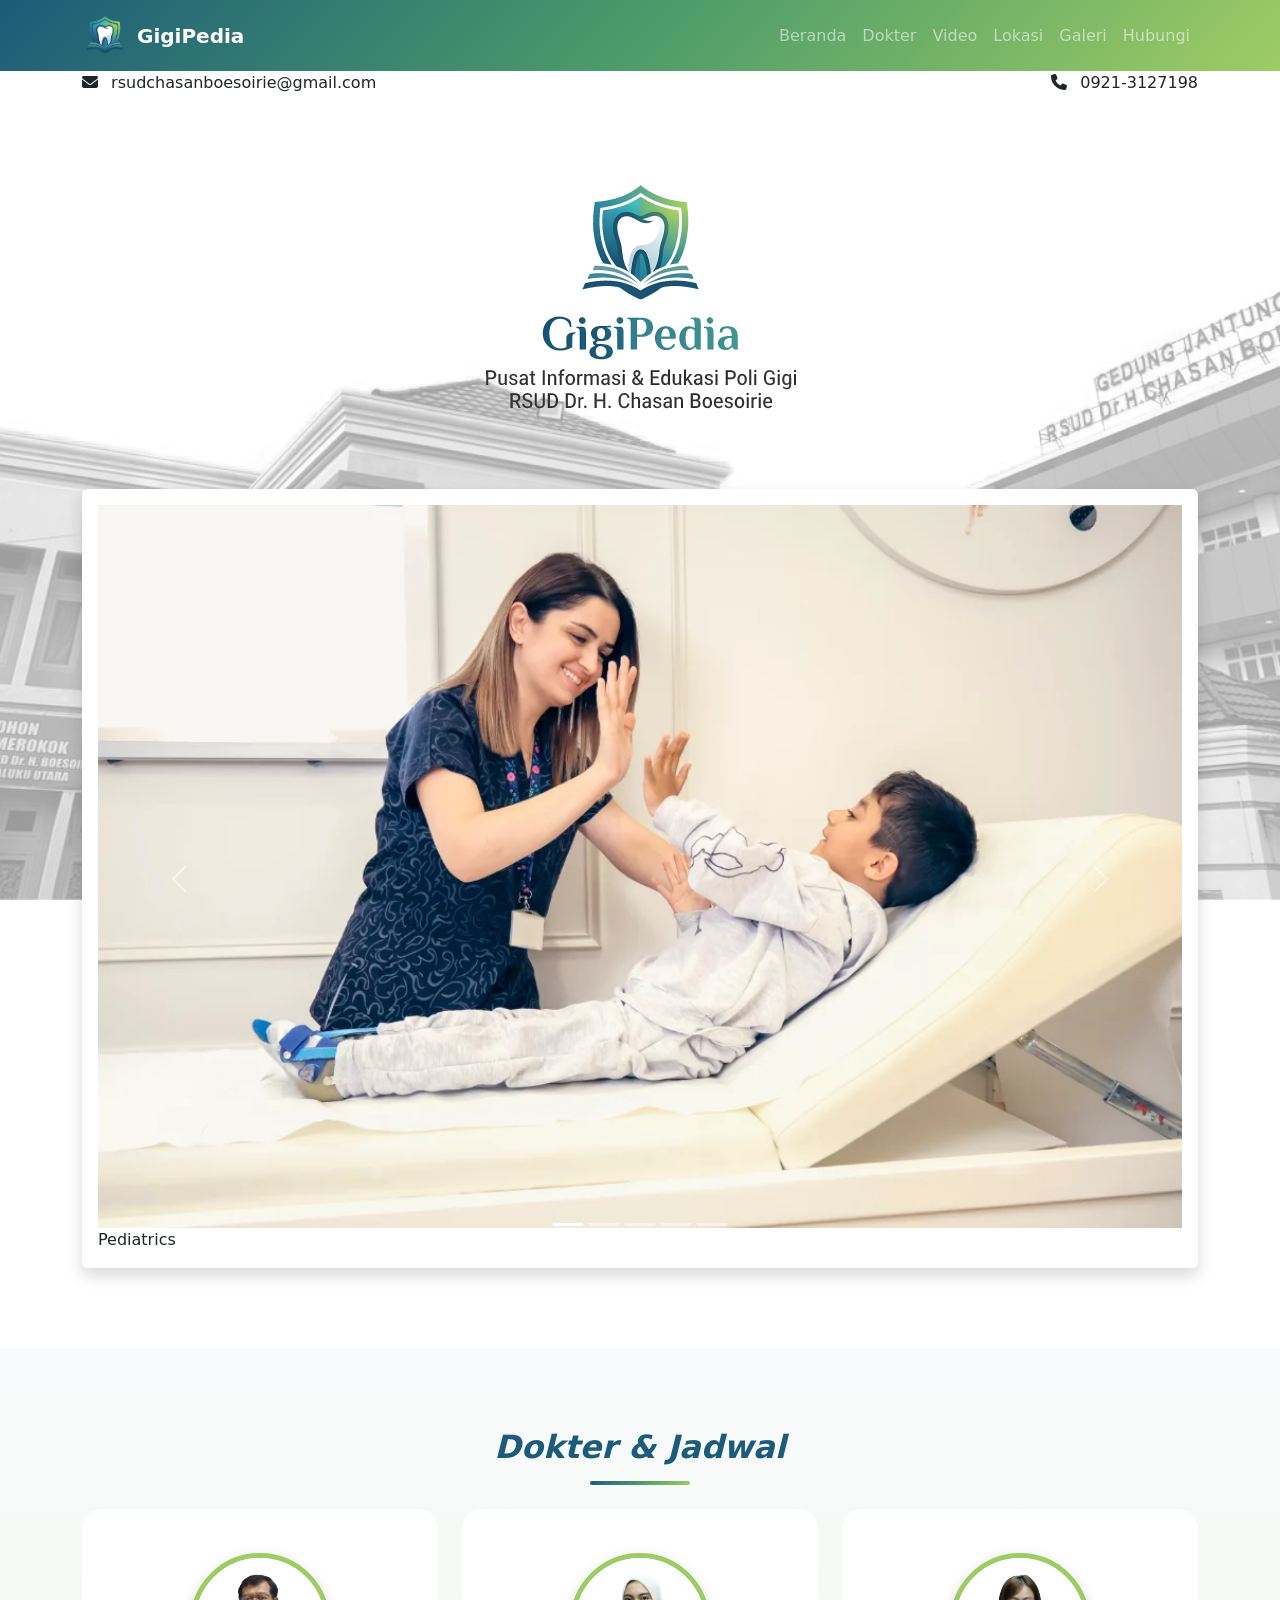
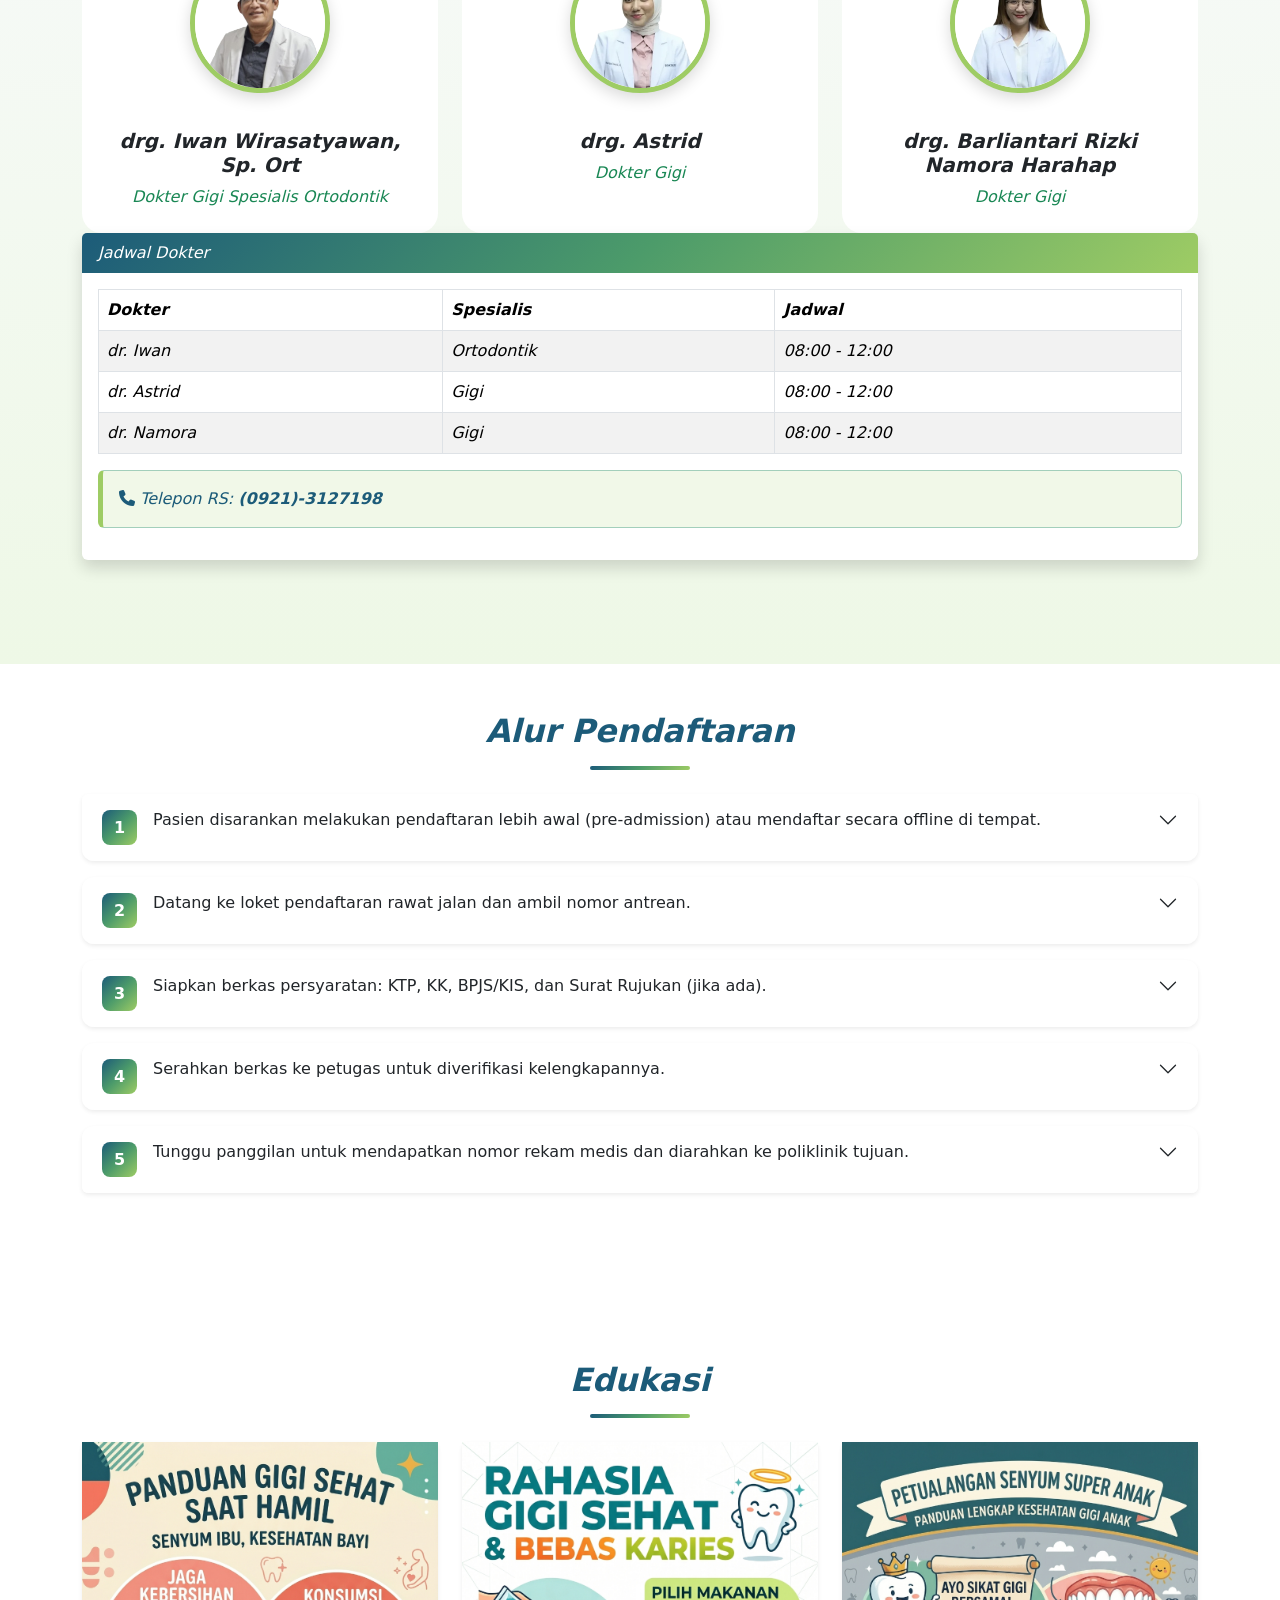
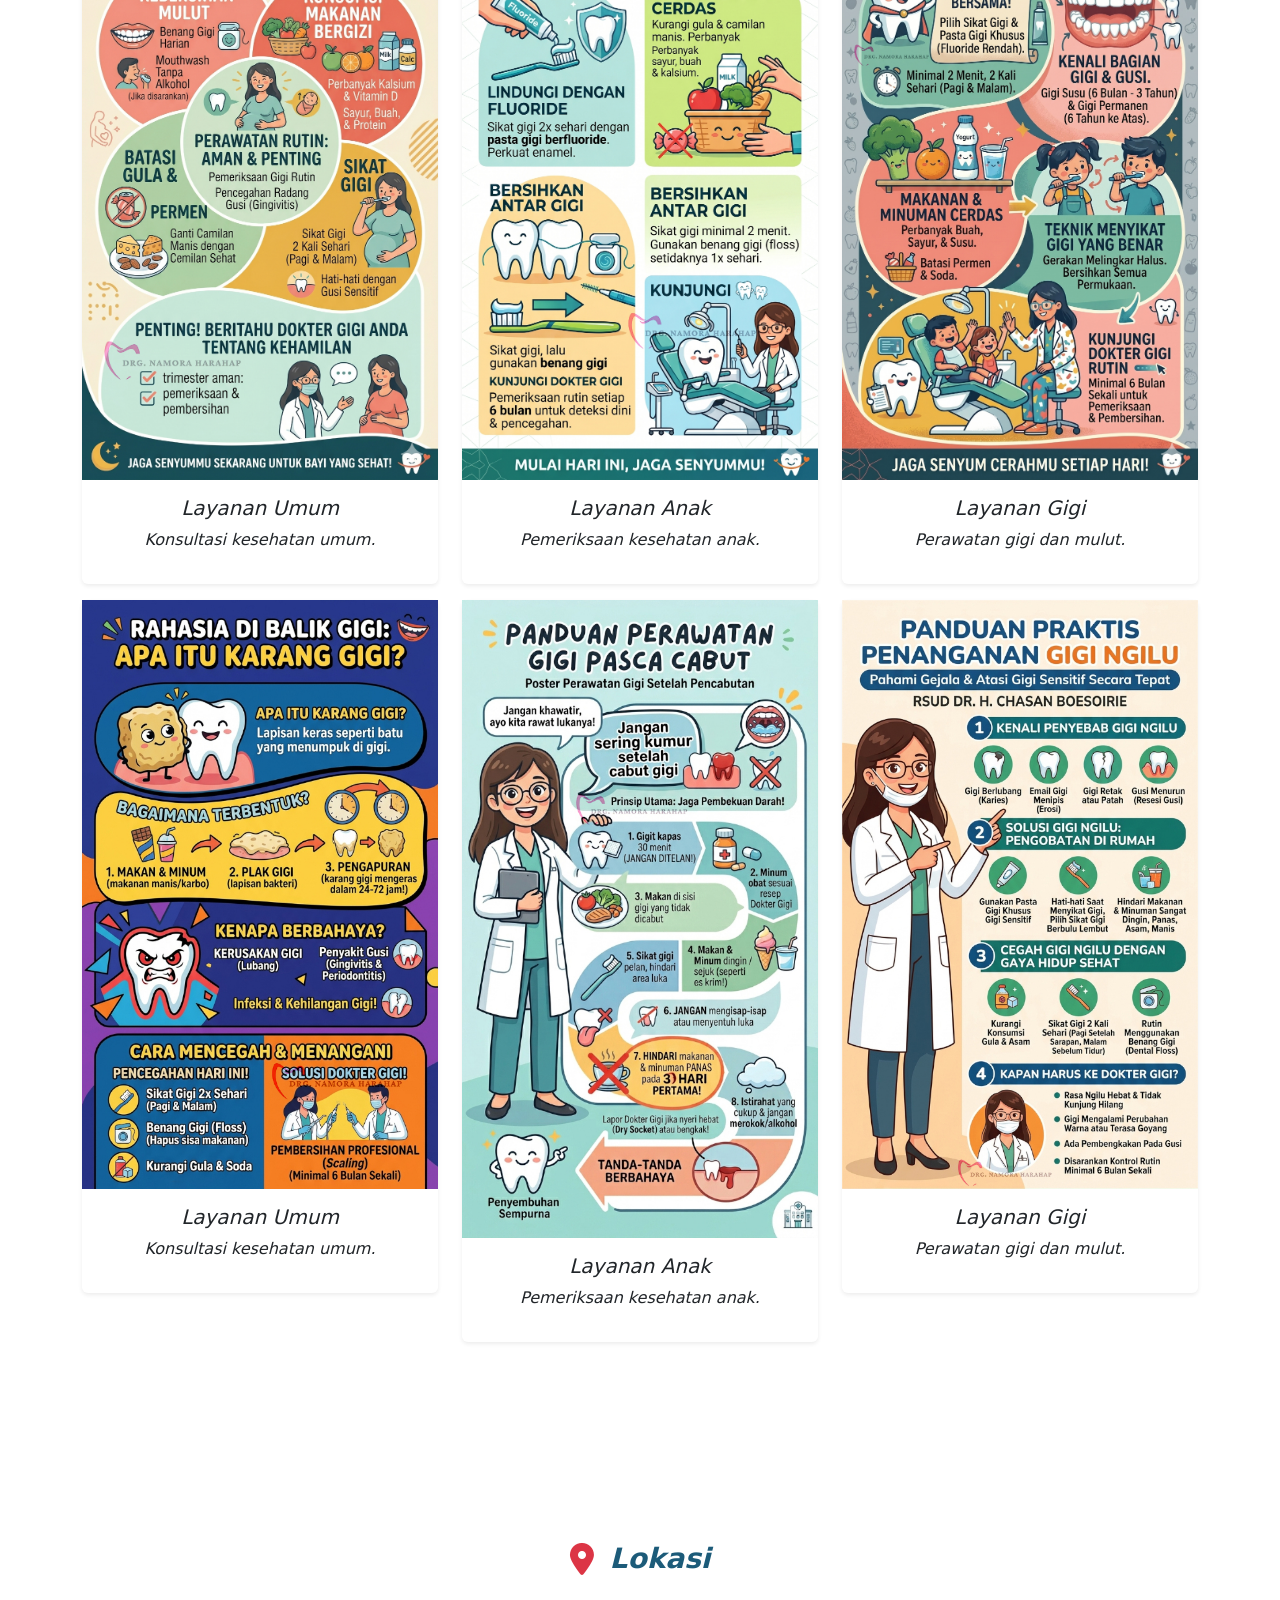
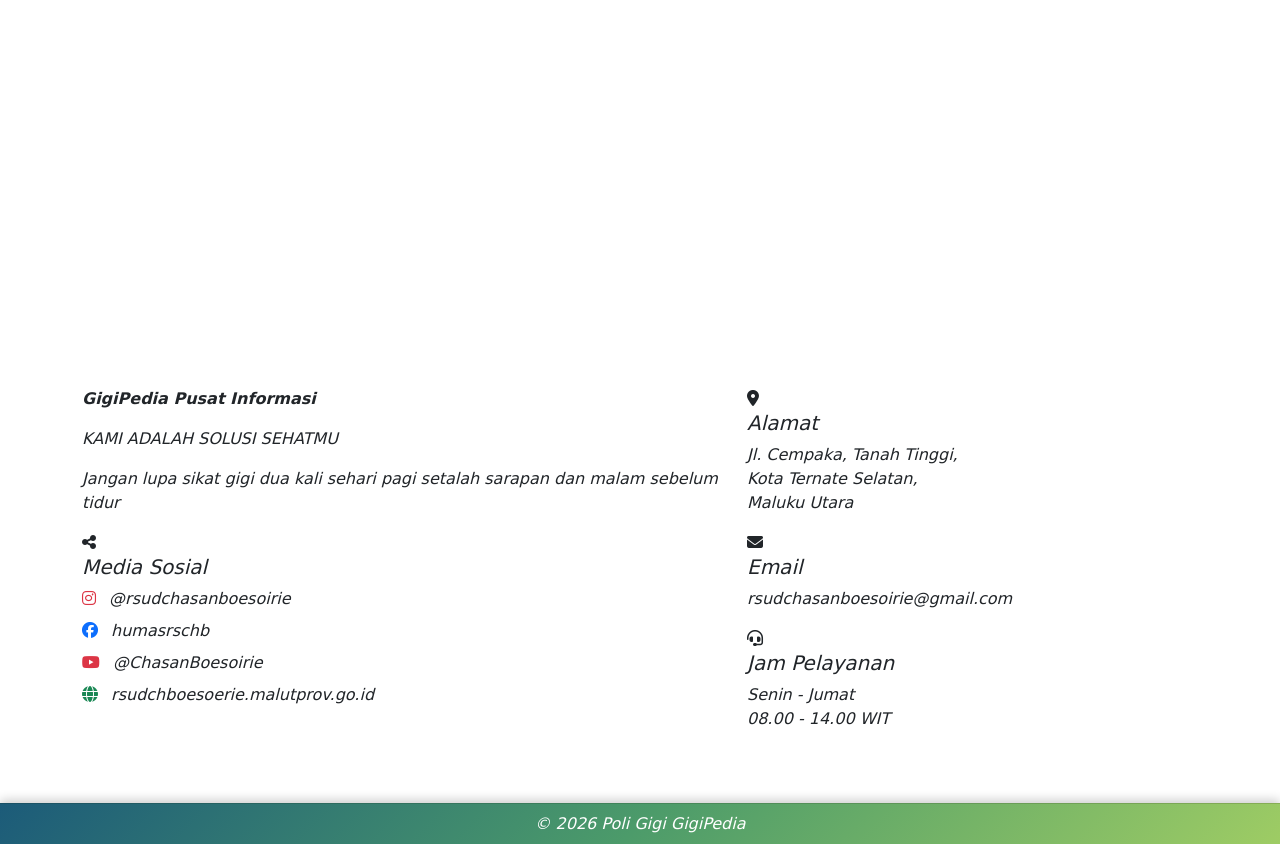
<file: gigipedia_02.html>
<!DOCTYPE html>
<html lang="id">
<head>
    <meta charset="UTF-8">
    <meta name="viewport" content="width=device-width, initial-scale=1">
    <title>RSUD Dr. H. Chasan Boesoirie</title>

    <!-- Bootstrap 5 -->
    <link href="https://cdn.jsdelivr.net/npm/bootstrap@5.3.3/dist/css/bootstrap.min.css" rel="stylesheet">

    <!-- Font Awesome -->
    <link rel="stylesheet" href="https://cdnjs.cloudflare.com/ajax/libs/font-awesome/6.5.2/css/all.min.css">

    <style>
        html {
            scroll-behavior: smooth;
        }

        section {
            padding: 80px 0;
        }

        .logo-klinik {
            width: 120px;
            height: 120px;
            object-fit: contain;
        }

        .doctor-img {
            height: 250px;
            object-fit: cover;
        }

        footer {
            background: #e6e6e6;
            color: white;
            padding: 20px 0;
        }

        footer a {
            color: white;
            font-size: 28px;
            margin: 0 15px;
        }

        .video-section iframe,
        .map-section iframe {
            width: 100%;
            border: 0;
        }

        .video-section iframe {
            height: 500px;
        }

        .map-section iframe {
            height: 300px;
        }
        
        /* Ini Css Kedua*/
        
        :root{
    --primary-color: #1C5B79;
    --secondary-color: #9ECC64;
    --gradient-main: linear-gradient(
        135deg,
        #1C5B79 0%,
        #4C9B6A 50%,
        #9ECC64 100%
    );
}


/* Awal Pake Background */
body{
    position: relative;
    z-index: 0;
}

/* Background gambar full halaman */
body::before{
    content: "";
    position: fixed;
    top: 0;
    left: 0;
    width: 100%;
    height: 100%;

    background: url("File GigiPedia/RSCB Bersih.png") no-repeat center center;
    background-size: cover;

    /* Hitam putih + redup */
    filter: grayscale(100%);
    opacity: 0.4;   

    z-index: -1;
}
/* Akhir Pake Background */

/* Navbar */
.navbar{
    background: var(--gradient-main) !important;
}

/* Header Card */
.card-header{
    background: var(--gradient-main) !important;
    color: white !important;
    border: none;
}

/* Footer */


footer{
    background: var(--gradient-main);
    color: white;
    height: 25px;
    display: flex;
    align-items: center;
    justify-content: center;

    border-top: 1px solid rgba(0,0,0,.15);
    box-shadow: 0 -3px 10px rgba(0, 0, 0, 0.2);
    /* box-shadow: 0 -2px 8px #e6e6e6; */ /* Ki Tara dapa lia */
}
footer p{
    margin: 0;
}

/* Tombol */
.btn-primary{
    background: var(--gradient-main);
    border: none;
}

.btn-primary:hover{
    opacity: 0.9;
}

/* Judul Section */
.section-title{
    color: var(--primary-color);
    font-weight: 700;
}

/* Background Section */
.bg-light{
    background: linear-gradient(
        180deg,
        #f8fafb 0%,
        #eef8e6 100%
    ) !important;
}

/* Alert Telepon */
.alert-success{
    background: rgba(158, 204, 100, 0.15);
    border-left: 5px solid #9ECC64;
    color: #1C5B79;
}

/* Card Hover */
.card{
    border: none;
    transition: 0.3s;
}

.card:hover{
    transform: translateY(-5px);
    box-shadow: 0 10px 25px rgba(28,91,121,.15);
}

/* Footer Icon */
footer a{
    color: white;
    transition: .3s;
}

footer a:hover{
    color: #9ECC64;
}



/* Nama Klinik */
.klinik-title{
    color: #1C5B79;
    font-weight: 800;
}

/* Garis dekorasi */
.title-line{
    width: 100px;
    height: 4px;
    background: var(--gradient-main);
    margin: 15px auto;
    border-radius: 50px;
}
/*Akhir CSS Kedua*/

.logo-klinik{
    width: 350px;
    max-width: 90%;
    height: auto;
}


/* Card Dokter */
.doctor-card{
    border: none;
    border-radius: 20px;
    overflow: hidden;
    transition: all .3s ease;
    background: #fff;
}

.doctor-card:hover{
    transform: translateY(-5px);
    box-shadow: 0 10px 25px rgba(28,91,121,.15);
}

/* Awal Q&A Style */

.step-number{
    width: 35px;
    height: 35px;
    background: var(--gradient-main);
    color: white;
    border-radius: 8px;
    display: flex;
    align-items: center;
    justify-content: center;
    font-weight: bold;
    flex-shrink: 0;
}

.accordion-button{
    gap: 12px;
}

.accordion-button:not(.collapsed){
    background: #f8fafb;
    color: var(--primary-color);
    box-shadow: none;
}

.accordion-item{
    border-radius: 12px;
    overflow: hidden;
}

/* Akhir dari Q&A Style */

/* Foto Dokter Bulat */
.doctor-photo{
    width: 140px;
    height: 140px;
    border-radius: 50%;
    object-fit: cover;
    object-position: center;
    border: 5px solid #9ECC64;
    box-shadow: 0 5px 15px rgba(0,0,0,.15);
    margin: 20px auto;
    display: block;
    background: #fff;
}
.navbar-logo {
    width: 45px;
    height: 45px;
    object-fit: contain; /* atau cover jika ingin memenuhi ukuran */
    margin-right: 10px;
}
}

/* Responsive */
@media (max-width: 768px){
    .doctor-photo{
        width: 120px;
        height: 120px;
    }
    
    
/* Awal Info Bar */
.info-bar{
    width: 100%;
    height: 30px; /* sedikit lebih tinggi biar terlihat kotaknya */
    
    background-color: #e6e6e6; /* abu-abu solid jelas */
    border-bottom: 1px solid #cccccc;

    color: #1C5B79;
    font-size: 12px;

    display: flex;
    align-items: center;

    position: sticky;
    top: 56px; /* tepat di bawah navbar */
    z-index: 1030;

    overflow: hidden;
}

.info-item{
    display: flex;
    align-items: center;
    gap: 5px;
    white-space: nowrap;
}

/* ketika hilang */
.info-bar.hide{
    transform: translateY(-100%);
    opacity: 0;
}
/* Akhir Info Bar */


/* Tambah Clausel, MELEDAK SUDAH */
.carousel-img-box{
    position: relative;
    overflow: hidden;
}

.carousel-img-box img{
    display: block;
    width: 100%;
    height: auto;
}

.carousel-caption-custom{
    position: absolute;
    bottom: 10px;
    left: 10px;

    background: rgba(0,0,0,0.45);
    color: #fff;

    padding: 6px 12px;
    border-radius: 6px;

    font-size: 12px;
    font-weight: 500;

    z-index: 2;
}
/* Akhir Clausel SUDAH MELEDAK */

/* Video Card Section 3 awal*/ 

#video .card img{
    width: 80%;
    height: 140px;
    object-fit: cover;
    margin: 15px auto 0;
    display: block;
    border-radius: 10px;
}

.edukasi-img{
    cursor: pointer;
    transition: .3s;
}

.edukasi-img:hover{
    transform: scale(1.03);
}

/* Video Card Section 3 akhir*/



    </style>
</head>
<body>

<!-- NAVBAR -->
<nav class="navbar navbar-expand-lg navbar-dark bg-primary sticky-top">
    <div class="container">
        <a class="navbar-brand fw-bold d-flex align-items-center" href="#">
    
			<img src="File GigiPedia/GigiPedia_logo_saja.png"
				 alt="Logo GigiPedia"
				 class="navbar-logo">

			<span>GigiPedia</span>

		</a>

        <button class="navbar-toggler" type="button"
            data-bs-toggle="collapse"
            data-bs-target="#navbarMenu">
            <span class="navbar-toggler-icon"></span>
        </button>

        <div class="collapse navbar-collapse" id="navbarMenu">
            <ul class="navbar-nav ms-auto">
                <li class="nav-item">
                    <a class="nav-link" href="#beranda">Beranda</a>
                </li>
                <li class="nav-item">
                    <a class="nav-link" href="#dokter">Dokter</a>
                </li>
                <li class="nav-item">
                    <a class="nav-link" href="#video">Video</a>
                </li>
                <li class="nav-item">
                    <a class="nav-link" href="#lokasi">Lokasi</a>
                </li>
                <li class="nav-item">
                    <a class="nav-link" href="gigipedia_02_gallery.html">Galeri</a>
                </li>
                <li class="nav-item">
                    <a class="nav-link" href="gigipedia_02_contact.html">Hubungi</a>
                </li>
            </ul>
        </div>
    </div>
</nav>

<!-- INFO BAR -->
<div id="infoBar" class="info-bar">

    <div class="container d-flex justify-content-between align-items-center">

        <div class="info-item">

            <i class="fas fa-envelope me-2"></i>
            rsudchasanboesoirie@gmail.com

        </div>

        <div class="info-item">

            <i class="fas fa-phone me-2"></i>
            0921-3127198

        </div>

    </div>

</div>

<!-- SECTION 1 -->
<section id="beranda">
    <div class="container">

        <div class="text-center mb-5">
            <img src="File GigiPedia/GigiPedia.png" class="logo-klinik mb-3" alt="Logo">
            <!--
            <h1>Poli Gigi</h1>
            <p class="text-muted">Melayani Dengan Sepenuh Hati</p>
            -->
        </div>

        <div class="card shadow">
            <div class="card-body">

                <div id="carouselKlinik" class="carousel slide" data-bs-ride="carousel">

                    <div class="carousel-indicators">
                        <button type="button" data-bs-target="#carouselKlinik" data-bs-slide-to="0" class="active"></button>
                        <button type="button" data-bs-target="#carouselKlinik" data-bs-slide-to="1"></button>
                        <button type="button" data-bs-target="#carouselKlinik" data-bs-slide-to="2"></button>
                        <button type="button" data-bs-target="#carouselKlinik" data-bs-slide-to="3"></button>
                        <button type="button" data-bs-target="#carouselKlinik" data-bs-slide-to="4"></button>
                    </div>

                    <div class="carousel-inner">

                        
                        <div class="carousel-item active">

							<div class="carousel-image-wrapper">

								<img src="File GigiPedia/pediatrics-4.webp" class="d-block w-100">

								<div class="carousel-caption-custom">
									Pediatrics
								</div>

							</div>

						</div>

                        <div class="carousel-item">

							<div class="carousel-image-wrapper">

								<img src="File GigiPedia/consultation-4.webp" class="d-block w-100">

								<div class="carousel-caption-custom">
									Area Pendaftaran 1
								</div>

							</div>

						</div>

                        <div class="carousel-item">

							<div class="carousel-image-wrapper">

								<img src="File GigiPedia/cardiology-3.webp" class="d-block w-100">

								<div class="carousel-caption-custom">
									<i>Konsultasi</ii>
								</div>

							</div>

						</div>

                        <div class="carousel-item">

							<div class="carousel-image-wrapper">

								<img src="File GigiPedia/cardiology-2.webp" class="d-block w-100">

								<div class="carousel-caption-custom">
									<i>Cardiologi</ii>
								</div>

							</div>

						</div>

                        <div class="carousel-item">

							<div class="carousel-image-wrapper">

								<img src="File GigiPedia/cardiology-1.webp" class="d-block w-100">

								<div class="carousel-caption-custom">
									<i>Cardiologi</ii>
								</div>

							</div>

						</div>

                    </div>

                    <button class="carousel-control-prev" type="button" data-bs-target="#carouselKlinik" data-bs-slide="prev">
                        <span class="carousel-control-prev-icon"></span>
                    </button>

                    <button class="carousel-control-next" type="button" data-bs-target="#carouselKlinik" data-bs-slide="next">
                        <span class="carousel-control-next-icon"></span>
                    </button>

                </div>

            </div>
        </div>

    </div>
</section>

<!-- SECTION 2 -->
<section id="dokter" class="bg-light">

    <div class="container">


		<!-- JUDUL -->
        <div class="text-center mb-4">

            <h2 class="section-title">
                Dokter & Jadwal
            </h2>

            <div class="title-line"></div>

        </div>

        <div class="row g-4">

    <!-- Dokter 1 -->
    <div class="col-lg-4 col-md-6">
        <div class="card doctor-card text-center h-100">

            <div class="pt-4">
                <img src="File_foto/dokter_iwan.jpeg"
                    alt="Dokter"
                    class="doctor-photo">
            </div>

            <div class="card-body">
                <h5 class="fw-bold">drg. Iwan Wirasatyawan, Sp. Ort</h5>
                <p class="text-success mb-2">
                    Dokter Gigi Spesialis Ortodontik
                </p>
                <!--
                <small class="text-muted">
                    Berpengalaman lebih dari 10 tahun dalam pelayanan kesehatan umum.
                </small>
                -->
            </div>

        </div>
    </div>

    <!-- Dokter 2 -->
    <div class="col-lg-4 col-md-6">
        <div class="card doctor-card text-center h-100">

            <div class="pt-4">
                <img src="File_foto/dokter_astrid.jpeg"
                    alt="Dokter"
                    class="doctor-photo">
            </div>

            <div class="card-body">
                <h5 class="fw-bold">drg. Astrid</h5>
                <p class="text-success mb-2">
                    Dokter Gigi
                </p>
                <!--
                <small class="text-muted">
                    Fokus pada kesehatan dan tumbuh kembang gigi.
                </small>
                -->
            </div>

        </div>
    </div>

    <!-- Dokter 3 -->
    <div class="col-lg-4 col-md-6">
        <div class="card doctor-card text-center h-100">

            <div class="pt-4">
                <img src="File_foto/dokter_namora.jpeg"
                    alt="Dokter"
                    class="doctor-photo">
            </div>

            <div class="card-body">
                <h5 class="fw-bold">
					drg. Barliantari Rizki<br> Namora Harahap
                </h5>
                <p class="text-success mb-2">
                    Dokter Gigi
                </p>
                <!--
                <small class="text-muted">
                    Melayani perawatan gigi dan kesehatan mulut.
                </small>
                -->
            </div>

        </div>
    </div>

</div>
		
		<div class="card shadow mb-4">
            <div class="card-header bg-primary text-white">
                Jadwal Dokter
            </div>

            <div class="card-body">

                <table class="table table-bordered table-striped">
                    <thead>
                        <tr>
                            <th>Dokter</th>
                            <th>Spesialis</th>
                            <th>Jadwal</th>
                        </tr>
                    </thead>
                    <tbody>
                        <tr>
                            <td>dr. Iwan</td>
                            <td>Ortodontik</td>
                            <td>08:00 - 12:00</td>
                        </tr>
                        <tr>
                            <td>dr. Astrid</td>
                            <td>Gigi</td>
                            <td>08:00 - 12:00</td>
                        </tr>
                        <tr>
                            <td>dr. Namora</td>
                            <td>Gigi</td>
                            <td>08:00 - 12:00</td>
                        </tr>
                    </tbody>
                </table>

                <div class="alert alert-success mt-3">
                    <i class="fa-solid fa-phone"></i>
                    Telepon RS: <strong>(0921)-3127198</strong>
                </div>

            </div>
        </div>

   
   
    </div>

</section>


<!-- SECTION ALUR PENDAFTARAN -->

<section class="py-5">

    <div class="container">

        <!-- JUDUL -->
        <div class="text-center mb-4">

            <h2 class="section-title">
                Alur Pendaftaran
            </h2>

            <div class="title-line"></div>

        </div>

        <!-- ACCORDION -->

        <div class="accordion" id="alurPendaftaran">

            <!-- ITEM 1 -->
            <div class="accordion-item mb-3 border-0 shadow-sm">

                <h2 class="accordion-header">

                    <button class="accordion-button collapsed d-flex align-items-start gap-3"
                        type="button"
                        data-bs-toggle="collapse"
                        data-bs-target="#step1">

                        <div class="step-number">
                            1
                        </div>

                        <div>
                            Pasien disarankan melakukan pendaftaran lebih awal (pre-admission) atau mendaftar secara offline di tempat.
                        </div>

                    </button>

                </h2>

                <div id="step1"
                    class="accordion-collapse collapse"
                    data-bs-parent="#alurPendaftaran">

                    <div class="accordion-body">

                        Pasien dapat melakukan pendaftaran sebelum datang ke rumah sakit untuk mempercepat proses pelayanan.

                    </div>

                </div>

            </div>

            <!-- ITEM 2 -->
            <div class="accordion-item mb-3 border-0 shadow-sm">

                <h2 class="accordion-header">

                    <button class="accordion-button collapsed d-flex align-items-start gap-3"
                        type="button"
                        data-bs-toggle="collapse"
                        data-bs-target="#step2">

                        <div class="step-number">2</div>

                        <div>
                            Datang ke loket pendaftaran rawat jalan dan ambil nomor antrean.
                        </div>

                    </button>

                </h2>

                <div id="step2" class="accordion-collapse collapse" data-bs-parent="#alurPendaftaran">

                    <div class="accordion-body">
                        Ambil nomor antrean sesuai jenis layanan yang dibutuhkan.
                    </div>

                </div>

            </div>

            <!-- ITEM 3 -->
            <div class="accordion-item mb-3 border-0 shadow-sm">

                <h2 class="accordion-header">

                    <button class="accordion-button collapsed d-flex align-items-start gap-3"
                        type="button"
                        data-bs-toggle="collapse"
                        data-bs-target="#step3">

                        <div class="step-number">3</div>

                        <div>
                            Siapkan berkas persyaratan: KTP, KK, BPJS/KIS, dan Surat Rujukan (jika ada).
                        </div>

                    </button>

                </h2>

                <div id="step3" class="accordion-collapse collapse" data-bs-parent="#alurPendaftaran">

                    <div class="accordion-body">

                        Pastikan seluruh dokumen lengkap agar proses pendaftaran berjalan lancar tanpa hambatan.

                    </div>

                </div>

            </div>

            <!-- ITEM 4 -->
            <div class="accordion-item mb-3 border-0 shadow-sm">

                <h2 class="accordion-header">

                    <button class="accordion-button collapsed d-flex align-items-start gap-3"
                        type="button"
                        data-bs-toggle="collapse"
                        data-bs-target="#step4">

                        <div class="step-number">4</div>

                        <div>
                            Serahkan berkas ke petugas untuk diverifikasi kelengkapannya.
                        </div>

                    </button>

                </h2>

                <div id="step4" class="accordion-collapse collapse" data-bs-parent="#alurPendaftaran">

                    <div class="accordion-body">
                        Petugas akan melakukan pengecekan dokumen sebelum proses berikutnya.
                    </div>

                </div>

            </div>

            <!-- ITEM 5 -->
            <div class="accordion-item mb-3 border-0 shadow-sm">

                <h2 class="accordion-header">

                    <button class="accordion-button collapsed d-flex align-items-start gap-3"
                        type="button"
                        data-bs-toggle="collapse"
                        data-bs-target="#step5">

                        <div class="step-number">5</div>

                        <div>
                            Tunggu panggilan untuk mendapatkan nomor rekam medis dan diarahkan ke poliklinik tujuan.
                        </div>

                    </button>

                </h2>

                <div id="step5" class="accordion-collapse collapse" data-bs-parent="#alurPendaftaran">

                    <div class="accordion-body">
                        Pasien akan dipanggil sesuai nomor antrean dan diarahkan ke dokter tujuan.
                    </div>

                </div>

            </div>

        </div>

    </div>

</section>


<!-- SECTION 3 -->
<section id="video" class="video-section">

    <!--<div class="container-fluid px-0">

       <iframe
    width="100%"
    height="500"
    src="https://www.youtube.com/embed/hRvNNxiLXMA?si=A3n-A_Juvk7N04h2&amp;controls=0"
    title="YouTube video"
    frameborder="0"
    allow="accelerometer; autoplay; clipboard-write; encrypted-media; gyroscope; picture-in-picture; web-share"
    allowfullscreen>
</iframe>
        
        

    </div>-->
    
   
    <div class="container mt-4">

		 <!-- JUDUL -->
        <div class="text-center mb-4">

            <h2 class="section-title">
                Edukasi
            </h2>

            <div class="title-line"></div>

        </div>

        <div class="row">

            <div class="col-md-4 mb-3">
                <div class="card text-center shadow-sm">
					<img src="File GigiPedia/im1.jpg"
					 alt="Fasilitas Klinik"
					 class="img-fluid edukasi-img"
					 onclick="showImage(this.src)">
                    <div class="card-body">
                        <h5>Layanan Umum</h5>
                        <p>Konsultasi kesehatan umum.</p>
                    </div>
                </div>
            </div>

            <div class="col-md-4 mb-3">
                <div class="card text-center shadow-sm">
                    <img src="File GigiPedia/im2.jpg"
					 alt="Fasilitas Klinik"
					 class="img-fluid edukasi-img"
					 onclick="showImage(this.src)">
                    <div class="card-body">
                        <h5>Layanan Anak</h5>
                        <p>Pemeriksaan kesehatan anak.</p>
                    </div>
                </div>
            </div>

            <div class="col-md-4 mb-3">
                <div class="card text-center shadow-sm">
                    <img src="File GigiPedia/im3.jpg"
					 alt="Fasilitas Klinik"
					 class="img-fluid edukasi-img"
					 onclick="showImage(this.src)">
                    <div class="card-body">
                        <h5>Layanan Gigi</h5>
                        <p>Perawatan gigi dan mulut.</p>
                    </div>
                </div>
            </div>

        </div>

        <div class="row">

            <div class="col-md-4 mb-3">
                <div class="card text-center shadow-sm">
					<img src="File GigiPedia/im4.jpg"
					 alt="Fasilitas Klinik"
					 class="img-fluid edukasi-img"
					 onclick="showImage(this.src)">
                    <div class="card-body">
                        <h5>Layanan Umum</h5>
                        <p>Konsultasi kesehatan umum.</p>
                    </div>
                </div>
            </div>

            <div class="col-md-4 mb-3">
                <div class="card text-center shadow-sm">
                    <img src="File GigiPedia/im5.jpg"
					 alt="Fasilitas Klinik"
					 class="img-fluid edukasi-img"
					 onclick="showImage(this.src)">
                    <div class="card-body">
                        <h5>Layanan Anak</h5>
                        <p>Pemeriksaan kesehatan anak.</p>
                    </div>
                </div>
            </div>

            <div class="col-md-4 mb-3">
                <div class="card text-center shadow-sm">
                    <img src="File GigiPedia/im6.jpg"
					 alt="Fasilitas Klinik"
					 class="img-fluid edukasi-img"
					 onclick="showImage(this.src)">
                    <div class="card-body">
                        <h5>Layanan Gigi</h5>
                        <p>Perawatan gigi dan mulut.</p>
                    </div>
                </div>
            </div>

        </div>


    </div>

</section>


<!-- SECTION 4 -->
<section id="lokasi" class="map-section">

	<div class="container text-center py-4">

        <div class="d-flex align-items-center justify-content-center gap-3">

            <i class="fas fa-map-marker-alt fa-2x text-danger"></i>

            <h3 class="mb-0 fw-bold" style="color: var(--primary-color);">
                Lokasi
            </h3>

        </div>

    </div>


    <div class="container-fluid px-0">

        <iframe
            src="https://www.google.com/maps/embed?pb=!1m18!1m12!1m3!1d3989.446643260239!2d127.37577602375984!3d0.7820730736367445!2m3!1f0!2f0!3f0!3m2!1i1024!2i768!4f13.1!3m3!1m2!1s0x329cb3f7c0000001%3A0x159ac25f285dbc7b!2sRSUD%20Dr.%20H.%20Chasan%20Boesoirie%20Ternate!5e0!3m2!1sid!2sid!4v1781794601110!5m2!1sid!2sid">
        </iframe>
        
     </div>
    
        


</section>

<div class="container">

    <div class="row">

	    <div class="col-lg-7">

            <div class="contact-box">

                <!--<h4 class="mb-4">Hubungi Kami</h4>-->
				<p><b>GigiPedia Pusat Informasi</b></p>
				<p><i>KAMI ADALAH SOLUSI SEHATMU</i></p>
				<p>Jangan lupa sikat gigi dua kali sehari pagi setalah sarapan dan malam sebelum tidur</p>
				
								<div class="contact-item">

					<i class="fas fa-share-alt"></i>

					<div>

						<h5>Media Sosial</h5>

						<p class="mb-2">

							<a href="https://www.instagram.com/rsudchasanboesoirie"
							   target="_blank"
							   class="text-decoration-none text-dark">

								<i class="fab fa-instagram text-danger me-2"></i>
								@rsudchasanboesoirie

							</a>

						</p>

						<p class="mb-2">

							<a href="https://www.facebook.com/humasrschb"
							   target="_blank"
							   class="text-decoration-none text-dark">

								<i class="fab fa-facebook text-primary me-2"></i>
								humasrschb

							</a>

						</p>

						<p class="mb-2">

							<a href="https://www.youtube.com/@ChasanBoesoirie"
							   target="_blank"
							   class="text-decoration-none text-dark">

								<i class="fab fa-youtube text-danger me-2"></i>
								@ChasanBoesoirie

							</a>

						</p>

						<p class="mb-0">

							<a href="https://rsudchboesoerie.malutprov.go.id"
							   target="_blank"
							   class="text-decoration-none text-dark">

								<i class="fas fa-globe text-success me-2"></i>
								rsudchboesoerie.malutprov.go.id

							</a>

						</p>
						<br><br>
					</div>

				</div>

            </div>

        </div>


        <div class="col-lg-5">

            <div class="contact-box">

                <div class="contact-item">

                    <i class="fas fa-map-marker-alt"></i>

                    <div>

                        <h5>Alamat</h5>

                        <p>
                            Jl. Cempaka, Tanah Tinggi,<br>
                            Kota Ternate Selatan,<br>
                            Maluku Utara
                        </p>

                    </div>

                </div>

                <div class="contact-item">

                    <i class="fas fa-envelope"></i>

                    <div>

                        <h5>Email</h5>

                        <p>rsudchasanboesoirie@gmail.com</p>

                    </div>

                </div>

                <div class="contact-item">

                    <i class="fas fa-headset"></i>

                    <div>

                        <h5>Jam Pelayanan</h5>

                        <p>
                            Senin - Jumat<br>
                            08.00 - 14.00 WIT
                        </p>

                    </div>

                </div>
           
            </div>

        </div>


    </div>

</div>
<br><br>

<!-- FOOTER -->
<footer>
	
<!--tambahan footer awal-->

<!-- Modal Preview Gambar -->
<div class="modal fade" id="imageModal" tabindex="-1">
    <div class="modal-dialog modal-fullscreen modal-dialog-centered">
        <div class="modal-content bg-dark border-0">

            <div class="modal-header border-0">
                <button type="button"
                        class="btn-close btn-close-white ms-auto"
                        data-bs-dismiss="modal">
                </button>
            </div>

            <div class="modal-body d-flex justify-content-center align-items-center">

                <img id="modalImage"
                     class="img-fluid"
                     style="max-height:95vh; object-fit:contain;">

            </div>

        </div>
    </div>
</div>

<!--tambahan footer akhir-->

    <div class="container text-center" >



        <p class="mb-0">
            © 2026 Poli Gigi GigiPedia
        </p>

    </div>

</footer>

<!-- Bootstrap JS -->
<script src="https://cdn.jsdelivr.net/npm/bootstrap@5.3.3/dist/js/bootstrap.bundle.min.js"></script>

<!-- WEE KACO KI KITA PE LAPTOP MELEDAK ISI SCRIPT INI, SCRIPT INFO BAR!!!!!-->
<script>

window.addEventListener("scroll", function () {

    let scrollTop = window.scrollY;
    let docHeight = document.body.scrollHeight - window.innerHeight;

    let scrollPercent = (scrollTop / docHeight) * 100;

    let bar = document.getElementById("infoBar");

    if (scrollPercent > 5) {
        bar.classList.add("hide");
    } else {
        bar.classList.remove("hide");
    }

});

function showImage(src){

    document.getElementById("modalImage").src = src;

    const modal = new bootstrap.Modal(
        document.getElementById("imageModal")
    );

    modal.show();

}

</script>


</body>
</html>
</file>
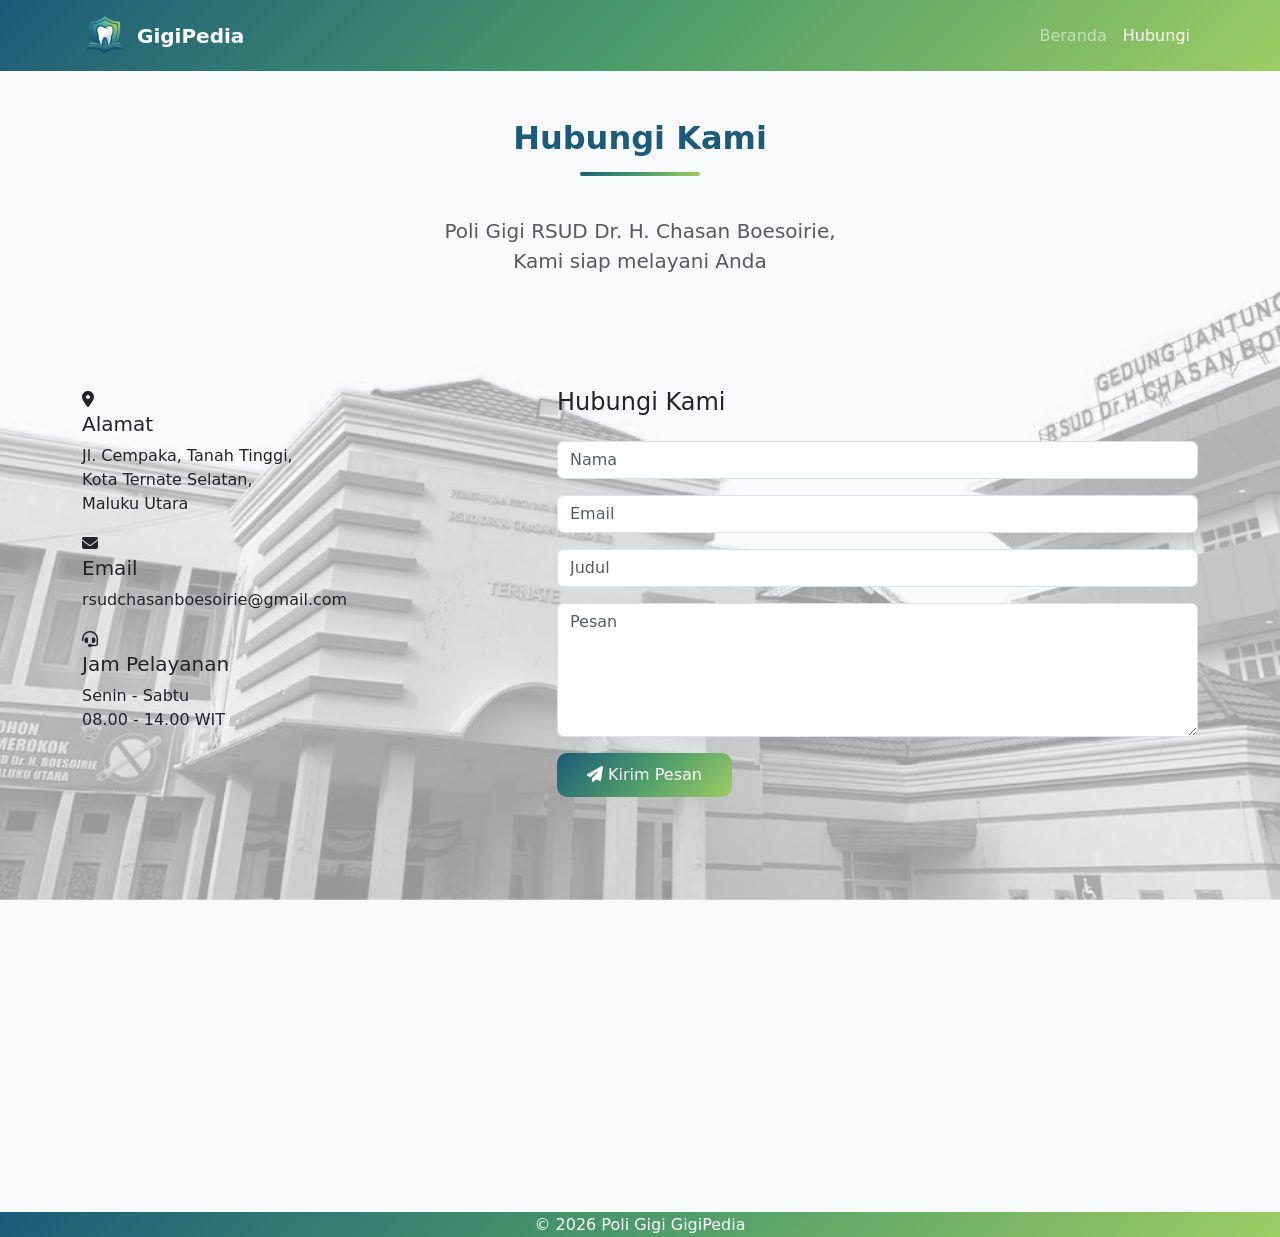
<file: gigipedia_02_contact.html>
<!DOCTYPE html>
<html lang="id">
<head>
<meta charset="UTF-8">
<meta name="viewport" content="width=device-width, initial-scale=1">

<title>Hubungi - GigiPedia</title>

<link href="https://cdn.jsdelivr.net/npm/bootstrap@5.3.3/dist/css/bootstrap.min.css" rel="stylesheet">
<link rel="stylesheet" href="https://cdnjs.cloudflare.com/ajax/libs/font-awesome/6.5.2/css/all.min.css">

<style>

:root{
    --primary-color:#1C5B79;
    --secondary-color:#9ECC64;
    --gradient-main:linear-gradient(
        135deg,
        #1C5B79 0%,
        #4C9B6A 50%,
        #9ECC64 100%
    );
}

body{
    background:#f8fafb;
}

html{
    scroll-behavior:smooth;
}

/* Navbar */
.navbar{
    background:var(--gradient-main)!important;
}

.navbar-logo {
    width: 45px;
    height: 45px;
    object-fit: contain; /* atau cover jika ingin memenuhi ukuran */
    margin-right: 10px;
}

/* Judul */
.section-title{
    color:var(--primary-color);
    font-weight:bold;
}

.title-line{
    width:120px;
    height:4px;
    background:var(--gradient-main);
    margin:15px auto 40px;
    border-radius:20px;
}

/* Awal Pake Background */
body{
    position: relative;
    z-index: 0;
}

/* Background gambar full halaman */
body::before{
    content: "";
    position: fixed;
    top: 0;
    left: 0;
    width: 100%;
    height: 100%;

    background: url("File GigiPedia/RSCB Bersih.png") no-repeat center center;
    background-size: cover;

    /* Hitam putih + redup */
    filter: grayscale(100%);
    opacity: 0.4;   

    z-index: -1;
}
/* Akhir Pake Background */

/* Gallery */

.gallery-item{
    overflow:hidden;
    border-radius:15px;
    cursor:pointer;
    box-shadow:0 8px 20px rgba(0,0,0,.1);
    transition:.3s;
}

.gallery-item:hover{
    transform:translateY(-5px);
    box-shadow:0 15px 30px rgba(0,0,0,.2);
}

.gallery-item img{
    width:100%;
    height:250px;
    object-fit:cover;
    transition:.4s;
}

.gallery-item:hover img{
    transform:scale(1.08);
}

/* Footer */

footer{
    background: var(--gradient-main);
    color: white;
    height: 25px;
    display: flex;
    align-items: center;
    justify-content: center;
}

footer p{
    margin: 0;
}

/* Peta */

.map-section{
    margin-top:60px;
}

.map-section iframe{
    width:100%;
    height:300px;
    border:0;
}


/*Tombol*/
.btn-primary{
    background: var(--gradient-main);
    border: none;
    border-radius: 10px;
    color: #fff;
    padding: 10px 30px;
    transition: .3s;
}

.btn-primary:hover{
    opacity: .9;
    color: #fff;
    transform: translateY(-2px);
    box-shadow: 0 8px 20px rgba(28,91,121,.25);
}

.btn-primary:focus,
.btn-primary:active{
    background: var(--gradient-main) !important;
    border: none !important;
    color: #fff !important;
    box-shadow: 0 0 0 .25rem rgba(28,91,121,.2);
}



.modal-content{
    background:transparent;
    border:none;
}

.modal-body img{
    width:100%;
    max-height:90vh;
    object-fit:contain;
}

.btn-close{
    background:white;
}

</style>

</head>
<body>

<!-- NAVBAR -->

<nav class="navbar navbar-expand-lg navbar-dark sticky-top">

<div class="container">

<a class="navbar-brand fw-bold d-flex align-items-center" href="gigipedia_02.html">

<img src="File GigiPedia/GigiPedia_logo_saja.png"
class="navbar-logo">

<span>GigiPedia</span>

</a>

<button class="navbar-toggler"
type="button"
data-bs-toggle="collapse"
data-bs-target="#menu">

<span class="navbar-toggler-icon"></span>

</button>

<div class="collapse navbar-collapse" id="menu">

<ul class="navbar-nav ms-auto">

<li class="nav-item">
<a class="nav-link" href="index.html">Beranda</a>
</li>

<li class="nav-item">
<a class="nav-link active" href="#">Hubungi</a>
</li>

</ul>

</div>

</div>

</nav>

<!-- Contact -->

<section class="py-5">

    <div class="container text-center">

        <h2 class="section-title">
            Hubungi Kami
        </h2>

        <div class="title-line"></div>

        <p class="fs-5 text-muted">
            Poli Gigi RSUD Dr. H. Chasan Boesoirie,<br>
            Kami siap melayani Anda
        </p>

    </div>

</section>

<section class="py-5">
<div class="container">

    <div class="row">

        <div class="col-lg-5">

            <div class="contact-box">

                <div class="contact-item">

                    <i class="fas fa-map-marker-alt"></i>

                    <div>

                        <h5>Alamat</h5>

                        <p>
                            Jl. Cempaka, Tanah Tinggi,<br>
                            Kota Ternate Selatan,<br>
                            Maluku Utara
                        </p>

                    </div>

                </div>

                <div class="contact-item">

                    <i class="fas fa-envelope"></i>

                    <div>

                        <h5>Email</h5>

                        <p>rsudchasanboesoirie@gmail.com</p>

                    </div>

                </div>

                <div class="contact-item">

                    <i class="fas fa-headset"></i>

                    <div>

                        <h5>Jam Pelayanan</h5>

                        <p>
                            Senin - Sabtu<br>
                            08.00 - 14.00 WIT
                        </p>

                    </div>

                </div>

            </div>

        </div>

        <div class="col-lg-7">

            <div class="contact-box">

                <h4 class="mb-4">Hubungi Kami</h4>

                <form>

                    <div class="mb-3">

                        <input
                            type="text"
                            class="form-control"
                            placeholder="Nama">

                    </div>

                    <div class="mb-3">

                        <input
                            type="email"
                            class="form-control"
                            placeholder="Email">

                    </div>

                    <div class="mb-3">

                        <input
                            type="text"
                            class="form-control"
                            placeholder="Judul">

                    </div>

                    <div class="mb-3">

                        <textarea
                            class="form-control"
                            rows="5"
                            placeholder="Pesan"></textarea>

                    </div>

                    <button class="btn btn-primary">

                        <i class="fas fa-paper-plane"></i>
                        Kirim Pesan

                    </button>

                </form>

            </div>

        </div>

    </div>

</div>
</section>

<!-- PETA -->

<section class="map-section">

    <div class="container-fluid px-0">

        <iframe
            src="https://www.google.com/maps/embed?pb=!1m18!1m12!1m3!1d3989.446643260239!2d127.37577602375984!3d0.7820730736367445!2m3!1f0!2f0!3f0!3m2!1i1024!2i768!4f13.1!3m3!1m2!1s0x329cb3f7c0000001%3A0x159ac25f285dbc7b!2sRSUD%20Dr.%20H.%20Chasan%20Boesoirie%20Ternate!5e0!3m2!1sid!2sid!4v1781794601110!5m2!1sid!2sid"
            width="100%"
            height="300"
            style="border:0;"
            allowfullscreen=""
            loading="lazy">
        </iframe>

    </div>

</section>

<!-- MODAL -->

<div class="modal fade"
id="imageModal"
tabindex="-1">

<div class="modal-dialog modal-fullscreen">

<div class="modal-content">

<div class="modal-header border-0">

<button
type="button"
class="btn-close"
data-bs-dismiss="modal">
</button>

</div>

<div class="modal-body d-flex justify-content-center align-items-center">

<img id="modalImage">

</div>

</div>

</div>

</div>



<footer>

<div class="container text-center">

<p class="mb-0">
© 2026 Poli Gigi GigiPedia
</p>

</div>

</footer>

<script src="https://cdn.jsdelivr.net/npm/bootstrap@5.3.3/dist/js/bootstrap.bundle.min.js"></script>

<script>

function showImage(src){
    document.getElementById("modalImage").src = src;
}

</script>

</body>
</html>
</file>
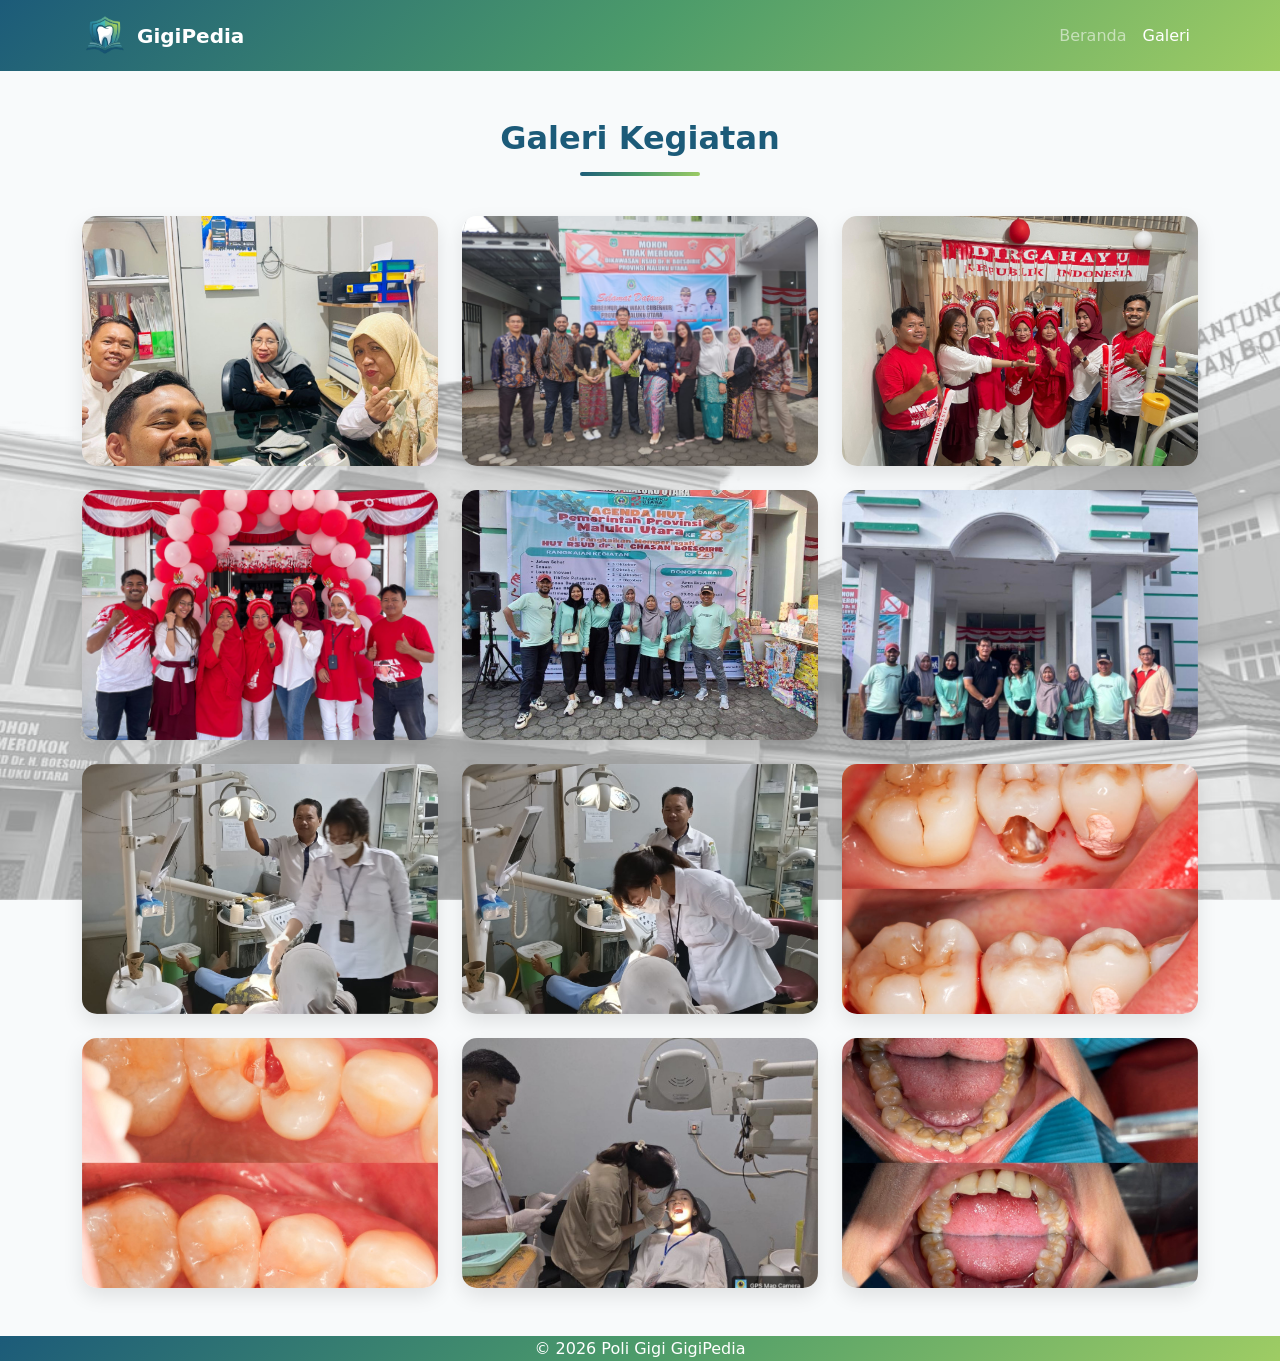
<file: gigipedia_02_gallery.html>
<!DOCTYPE html>
<html lang="id">
<head>
<meta charset="UTF-8">
<meta name="viewport" content="width=device-width, initial-scale=1">

<title>Galeri - GigiPedia</title>

<link href="https://cdn.jsdelivr.net/npm/bootstrap@5.3.3/dist/css/bootstrap.min.css" rel="stylesheet">
<link rel="stylesheet" href="https://cdnjs.cloudflare.com/ajax/libs/font-awesome/6.5.2/css/all.min.css">

<style>

:root{
    --primary-color:#1C5B79;
    --secondary-color:#9ECC64;
    --gradient-main:linear-gradient(
        135deg,
        #1C5B79 0%,
        #4C9B6A 50%,
        #9ECC64 100%
    );
}

body{
    background:#f8fafb;
}

html{
    scroll-behavior:smooth;
}

/* Navbar */
.navbar{
    background:var(--gradient-main)!important;
}

.navbar-logo {
    width: 45px;
    height: 45px;
    object-fit: contain; /* atau cover jika ingin memenuhi ukuran */
    margin-right: 10px;
}

/* Judul */
.section-title{
    color:var(--primary-color);
    font-weight:bold;
}

.title-line{
    width:120px;
    height:4px;
    background:var(--gradient-main);
    margin:15px auto 40px;
    border-radius:20px;
}

/* Awal Pake Background */
body{
    position: relative;
    z-index: 0;
}

/* Background gambar full halaman */
body::before{
    content: "";
    position: fixed;
    top: 0;
    left: 0;
    width: 100%;
    height: 100%;

    background: url("File GigiPedia/RSCB Bersih.png") no-repeat center center;
    background-size: cover;

    /* Hitam putih + redup */
    filter: grayscale(100%);
    opacity: 0.4;   

    z-index: -1;
}
/* Akhir Pake Background */

/* Galeri */

.Galeri-item{
    overflow:hidden;
    border-radius:15px;
    cursor:pointer;
    box-shadow:0 8px 20px rgba(0,0,0,.1);
    transition:.3s;
}

.Galeri-item:hover{
    transform:translateY(-5px);
    box-shadow:0 15px 30px rgba(0,0,0,.2);
}

.Galeri-item img{
    width:100%;
    height:250px;
    object-fit:cover;
    transition:.4s;
}

.Galeri-item:hover img{
    transform:scale(1.08);
}

/* Footer */

footer{
    background: var(--gradient-main);
    color: white;
    height: 25px;
    display: flex;
    align-items: center;
    justify-content: center;
}

footer p{
    margin: 0;
}

.modal-content{
    background:transparent;
    border:none;
}

.modal-body img{
    width:100%;
    max-height:90vh;
    object-fit:contain;
}

.btn-close{
    background:white;
}

</style>

</head>
<body>

<!-- NAVBAR -->

<nav class="navbar navbar-expand-lg navbar-dark sticky-top">

<div class="container">

<a class="navbar-brand fw-bold d-flex align-items-center" href="gigipedia_02.html">

<img src="File GigiPedia/GigiPedia_logo_saja.png"
class="navbar-logo">

<span>GigiPedia</span>

</a>

<button class="navbar-toggler"
type="button"
data-bs-toggle="collapse"
data-bs-target="#menu">

<span class="navbar-toggler-icon"></span>

</button>

<div class="collapse navbar-collapse" id="menu">

<ul class="navbar-nav ms-auto">

<li class="nav-item">
<a class="nav-link" href="index.html">Beranda</a>
</li>

<li class="nav-item">
<a class="nav-link active" href="#">Galeri</a>
</li>

</ul>

</div>

</div>

</nav>

<!-- GALERI -->

<section class="py-5">

<div class="container">

<div class="text-center">

<h2 class="section-title">
Galeri Kegiatan
</h2>

<div class="title-line"></div>

</div>

<div class="row g-4">

<!-- FOTO -->


<!----- Per Foto _awal -->
<div class="col-lg-4 col-md-6">
<div class="Galeri-item">
<img src="File GigiPedia/im14.jpeg"
data-bs-toggle="modal"
data-bs-target="#imageModal"
onclick="showImage(this.src)">
</div>
</div>
<!----- Per Foto _awal -->
<!----- Per Foto _awal -->
<div class="col-lg-4 col-md-6">
<div class="Galeri-item">
<img src="File GigiPedia/im15.jpeg"
data-bs-toggle="modal"
data-bs-target="#imageModal"
onclick="showImage(this.src)">
</div>
</div>
<!----- Per Foto _awal -->
<!----- Per Foto _awal -->
<div class="col-lg-4 col-md-6">
<div class="Galeri-item">
<img src="File GigiPedia/im16.jpeg"
data-bs-toggle="modal"
data-bs-target="#imageModal"
onclick="showImage(this.src)">
</div>
</div>
<!----- Per Foto _awal -->
<!----- Per Foto _awal -->
<div class="col-lg-4 col-md-6">
<div class="Galeri-item">
<img src="File GigiPedia/im17.jpeg"
data-bs-toggle="modal"
data-bs-target="#imageModal"
onclick="showImage(this.src)">
</div>
</div>
<!----- Per Foto _awal -->
<!----- Per Foto _awal -->
<div class="col-lg-4 col-md-6">
<div class="Galeri-item">
<img src="File GigiPedia/im18.jpeg"
data-bs-toggle="modal"
data-bs-target="#imageModal"
onclick="showImage(this.src)">
</div>
</div>
<!----- Per Foto _awal -->
<!----- Per Foto _awal -->
<div class="col-lg-4 col-md-6">
<div class="Galeri-item">
<img src="File GigiPedia/im19.jpeg"
data-bs-toggle="modal"
data-bs-target="#imageModal"
onclick="showImage(this.src)">
</div>
</div>
<!----- Per Foto _awal -->
<!----- Per Foto _awal -->
<div class="col-lg-4 col-md-6">
<div class="Galeri-item">
<img src="File GigiPedia/im20.jpeg"
data-bs-toggle="modal"
data-bs-target="#imageModal"
onclick="showImage(this.src)">
</div>
</div>
<!----- Per Foto _awal -->
<!----- Per Foto _awal -->
<div class="col-lg-4 col-md-6">
<div class="Galeri-item">
<img src="File GigiPedia/im21.jpeg"
data-bs-toggle="modal"
data-bs-target="#imageModal"
onclick="showImage(this.src)">
</div>
</div>
<!----- Per Foto _awal -->
<!----- Per Foto _awal -->
<div class="col-lg-4 col-md-6">
<div class="Galeri-item">
<img src="File GigiPedia/im22.jpeg"
data-bs-toggle="modal"
data-bs-target="#imageModal"
onclick="showImage(this.src)">
</div>
</div>
<!----- Per Foto _awal -->
<!----- Per Foto _awal -->
<div class="col-lg-4 col-md-6">
<div class="Galeri-item">
<img src="File GigiPedia/im23.jpeg"
data-bs-toggle="modal"
data-bs-target="#imageModal"
onclick="showImage(this.src)">
</div>
</div>
<!----- Per Foto _awal -->
<!----- Per Foto _awal -->
<div class="col-lg-4 col-md-6">
<div class="Galeri-item">
<img src="File GigiPedia/im24.jpeg"
data-bs-toggle="modal"
data-bs-target="#imageModal"
onclick="showImage(this.src)">
</div>
</div>
<!----- Per Foto _awal -->
<!----- Per Foto _awal -->
<div class="col-lg-4 col-md-6">
<div class="Galeri-item">
<img src="File GigiPedia/im25.jpeg"
data-bs-toggle="modal"
data-bs-target="#imageModal"
onclick="showImage(this.src)">
</div>
</div>
<!----- Per Foto _awal -->




<!---------------------------------------------- -->
</div>

</div>

</section>

<!-- MODAL -->

<div class="modal fade"
id="imageModal"
tabindex="-1">

<div class="modal-dialog modal-fullscreen">

<div class="modal-content">

<div class="modal-header border-0">

<button
type="button"
class="btn-close"
data-bs-dismiss="modal">
</button>

</div>

<div class="modal-body d-flex justify-content-center align-items-center">

<img id="modalImage">

</div>

</div>

</div>

</div>



<footer>

<div class="container text-center">

<p class="mb-0">
© 2026 Poli Gigi GigiPedia
</p>

</div>

</footer>

<script src="https://cdn.jsdelivr.net/npm/bootstrap@5.3.3/dist/js/bootstrap.bundle.min.js"></script>

<script>

function showImage(src){
    document.getElementById("modalImage").src = src;
}

</script>

<!----- Update 04 Juli 2026 test ------->

</body>
</html>
</file>
